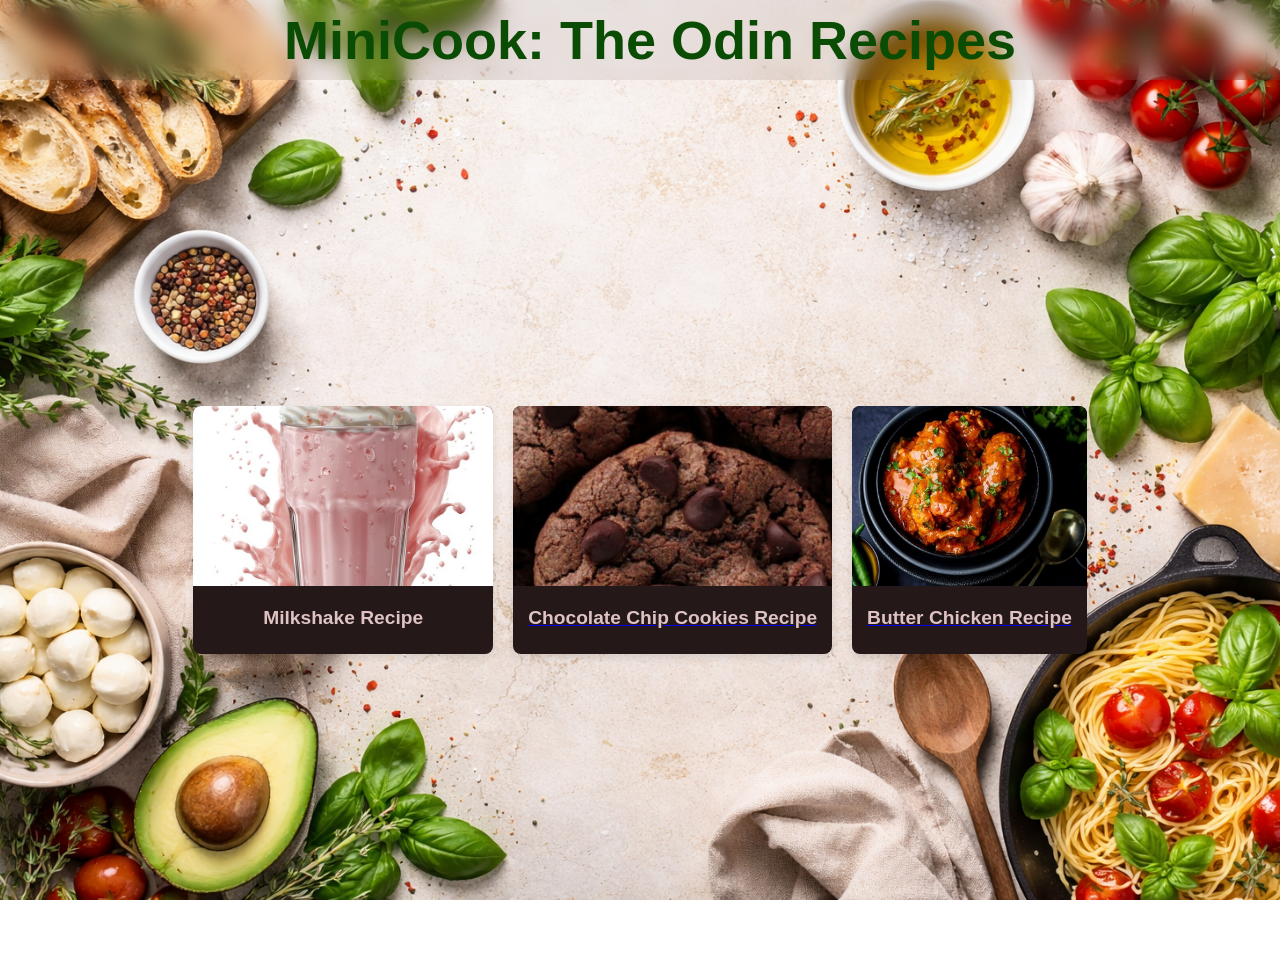
<file: index.html>
<!DOCTYPE html>
<html lang="en">
<meta charset ="UTF-8">
<head>
        <link rel="stylesheet" href="style.css"/>
        <title>The Odin Project</title>
</head>
<body>
        <nav>
            <div class="logo-name" style="color: rgb(10, 76, 4); font-weight: bold; margin-left: 20px; font-size: 54px;">MiniCook: The Odin Recipes</div>
        </nav>
        <div class="card-container">
            <a href="recipes/milkshake.html" class="card-link"> 
                <div class="card">
                    <img src="../recipes/images/lil-logo.jpg" alt="Milkshake image" class="card-image">
                    <div class="card-content">
                        <h2 class="card-title"> Milkshake Recipe </h2>
                    </div>       
                </div>  
            </a>      
            <a href="recipes/cookies.html"> 
                <div class="card">
                    <img src="../recipes/images/cookies.jpg" alt="Cookies Image" class="card-image">
                    <div class="card-content">
                        <h2 class="card-title"> Chocolate Chip Cookies Recipe </h2>
                    </div>
                </div> 
            </a>       
            <a href="recipes/butterchicken.html">
                <div class="card">
                    <img src="../recipes/images/chicken.jpg" alt="Chicken pot image" class="card-image">
                    <div class="card-content">
                        <h2 class="card-title"> Butter Chicken Recipe </h2>
                    </div>
                </div> 
            </a>       
        </div>    
</body>
</html>
</file>
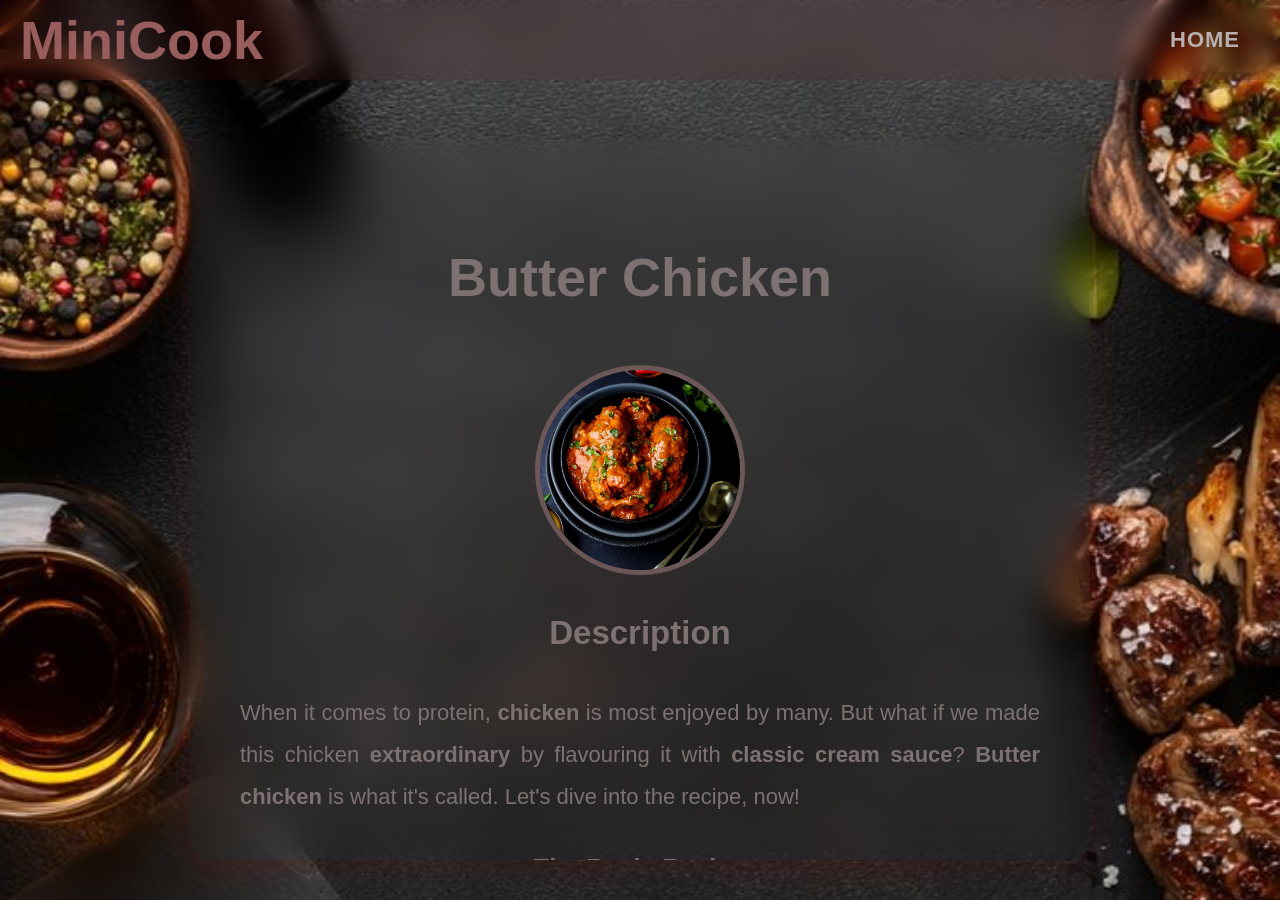
<file: recipes/butterchicken.html>
<!DOCTYPE html>
<html lang="en">
    <meta charset="UTF-8">
    <head>
         <link rel="stylesheet" href="style3.css"/>
        <title> The Odin Project</title>
    </head>
    <body>
        <div class="main-container">
            <nav>
             <div class="logo-name" style="color: rgb(152, 94, 94); font-weight: bold; margin-left: 20px; font-size: 54px;">MiniCook</div>
                 <a href="../index.html">Home</a>
            </nav>   
            <div class="recipe-card">
                <h1 style="text-align: center; font-size: 54px;">Butter Chicken</h1>

                <div class="logo-image">
                    <div class="image-side">
                        <img src="../recipes/images/chicken.jpg" alt="Chicken">
                    </div>
                </div> 
                <div class="recipe-content">
                    <h2 style="text-align: center;">Description</h2>
                    <p> When it comes to protein, <b>chicken</b> is most enjoyed by many. But what if we made this chicken <b>extraordinary</b> by flavouring it with <b>classic cream sauce</b>? <b>Butter chicken</b> is what it's called. Let's dive into the recipe, now! </p>

                    <h3 style="text-align: center;"> The Basic Recipe </h3>
                    <p>Below is an <b>authentic</b> recipe for a <b>simple but rich</b> and <b>creamy</b> butter chicken </p>

                    <h4 style="text-align: center;"> Ingredients for the Chicken: </h4>
                    <div id="ingredient1">
                        <ul>
                            <li><b> 500g  </b> of chicken breasts or thighs  </li>
                            <li><b> Half (1/2) a teaspoon </b> of salt </li>
                            <li><b> One (1) teaspoon </b> of ginger paste</li>
                            <li><b> One (1) teaspoon </b> of garlic paste</li>
                            <li><b> One (1) teaspoon </b> of chilli powder (any amount is fine, depending on your taste)</li>
                            <li><b> One (1) teaspoon </b> of tumeric </li>
                            <li><b> One (1) teaspoon </b> of garam masala</li>
                            <li><b> Half (1/2) a cup</b> of plain yoghurt</li>
                        </ul>
                    </div>   
                    <h4 style="text-align: center;">Ingredients for the Butter sauce: </h4>
                    <div id="ingredient2">
                        <ul>
                            <li><b> Two (2) tablespoons </b> of butter </li>
                            <li><b> One (1) tablespoon </b> of oil</li>
                            <li><b> One (1) tablespoon </b> of salt</li>
                            <li><b> One (1) tablespoon </b> of sugar</li>
                            <li><b> One (1) teaspoon </b> of ginger paste</li>
                            <li><b> One (1) teaspoon </b> of garlic paste</li>
                            <li><b> One (1) medium </b> finely-chopped onion (any amount is fine, depending on your taste)</li>
                            <li><b> One (1) teaspoon </b> of chilli powder</li>
                            <li><b> One (1) teaspoon </b> of garam masala</li>
                            <li><b> One (1) teaspoon </b> of paprika</li>
                            <li><b> One (1) cup </b> of blended tomatoes </li>
                            <li><b> Half (1/2) a cup </b> of heavy cream</li>
                            <li><b> One (1) teaspoon </b> of paprika</li>
                        </ul>
                    </div>    

                    <h4 style="text-align: center;"> Steps </h4>
                    <div id="steps">
                        <ol>
                            <li> Mix the chicken with the <b>ginger & garlic paste</b>, <b>tumeric</b>, <b>chilli powder</b>, <b>garam masala</b> and <b>yoghurt</b>. Let it sit for about <b>30 mins</b> to marinate the chicken</li>
                            <li> Fry in a pan with little oil until cooked <b>OR</b> bake at <b>180 degree Celcius</b> for <b>15 mins</b> (either one is fine). Set aside </li>
                            <li> Heat <b>butter & oil</b> in a pot. Add the <b>chopped onion</b> and cook until soft. Add <b>ginger& garlic paste</b> and cook for <b> 1 minute</b></li>
                            <li> Add <b>chilli powder</b>, <b>paprika</b>, <b>garam masala</b> and stir for <b>30 seconds</b>. Pour in the <b>blended tomatoes</b> and let it simmer for <b>10 mins</b> until it's thick and darker </li>
                            <li>Add <b>sugar</b> and <b> salt</b> and stir in the <b>cream</b></li>
                            <li> Add more  salt, pepper or extra flavourings if needed. Serve! </li>
                        </ol>
                    </div>
                  <footer> Created by <span class="developer"> Hafsa (Ace)</span></span></footer>

                </div> 
            </div>           
        </div>    
    </body>
    </html>
</file>
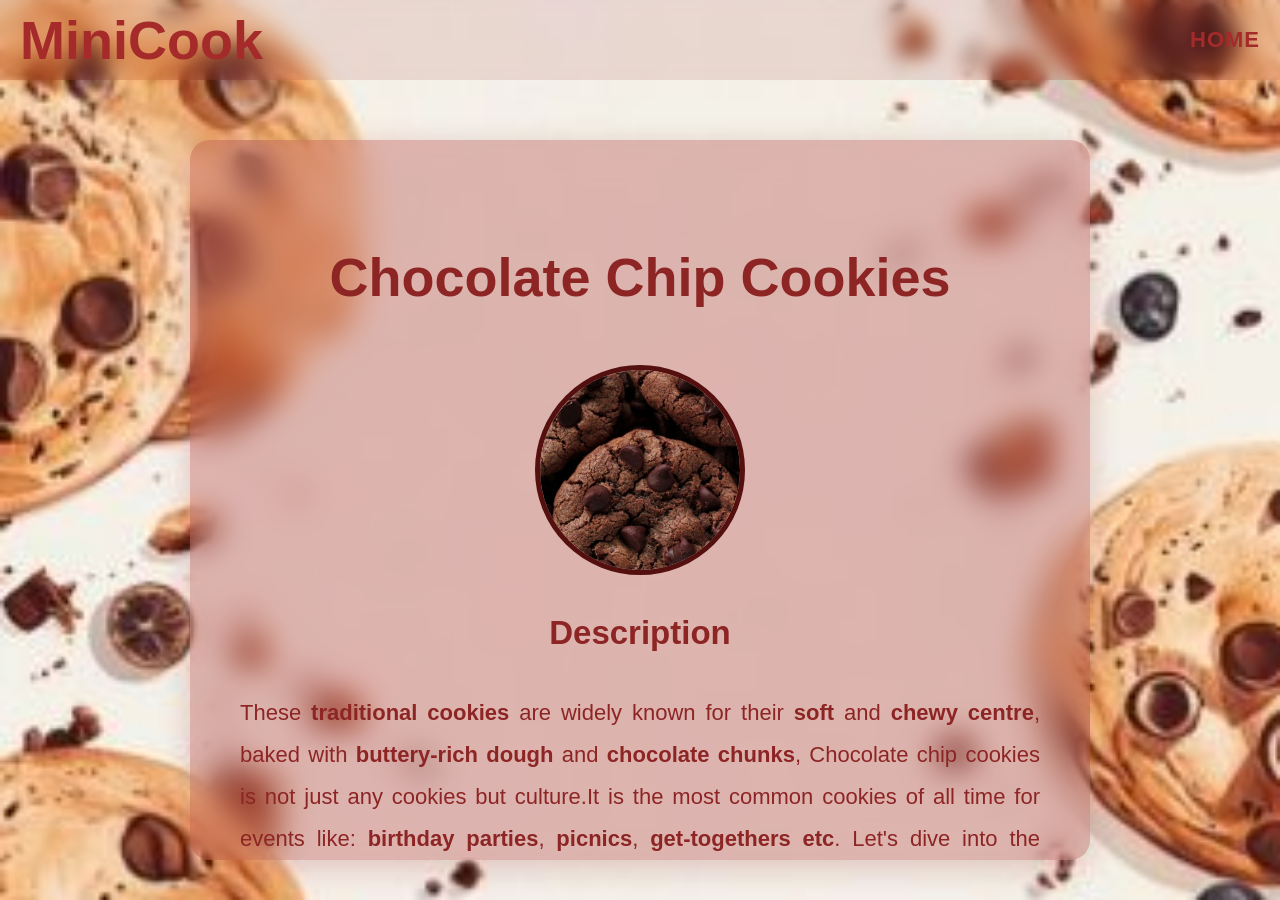
<file: recipes/cookies.html>
<!DOCTYPE html>
<html lang="en">
    <meta charset="UTF-8">
    <head>
         <link rel="stylesheet" href="style2.css"/>
        <title> The Odin Project</title>
    </head>
    <body>
        <div class="main-container">
                <nav>
                    <div class="logo-name" style="color: brown; font-weight: bold; margin-left: 20px; font-size: 54px;">MiniCook</div>
                    <a href="../index.html">Home</a>
                </nav>

                <div class="recipe-card">
                    <h1 style="text-align: center; font-size: 54px;"> Chocolate Chip Cookies</h1>
                    <div class="cookies-image">
                        <div class="image-side">
                            <img src="../recipes/images/cookies.jpg" alt="Milkshake">
                        </div>
                    </div>

                    <div class="recipe-content">
                        <h2 style="text-align: center;">Description</h2>
                        <div id="description">
                            <p>These <b>traditional cookies</b> are widely known for their <b>soft</b> and <b>chewy centre</b>, baked with <b> buttery-rich dough</b> and <b>chocolate chunks</b>, Chocolate chip cookies is not just any cookies but culture.It is the most common cookies of all time for events like: <b>birthday parties</b>, <b>picnics</b>, <b>get-togethers etc</b>. Let's dive into the recipe, now! </p>
                        </div>

                        <h3 style="text-align: center;"> The Basic Recipe </h3>
                        <div id="recipe">
                            <p>Below is a <b>classic</b> recipe for our <b>chewy chocolate cookies recipe</b> that makes a <b>rich chocolate flavour</b> </p>
                        </div>        
                        <h4 style="text-align: center;"> Ingredients</h4>
                        <div id="ingredients">
                            <ul>
                                <li><b> One (280g) cup </b> of softened butter  </li>
                                <li><b> Two (2) cups </b>  (400g) of white sugar </li>
                                <li><b> Two (2) large eggs </b></li>
                                <li><b> Two (2) cups (250g) </b> of all-purpose flour</li>
                                <li><b> Two (2) teaspoons of vanilla extract</b></li>
                                <li><b> 1 teaspoon </b> of baking soda</li>
                                <li><b> One-eighth (1/8) teaspoon </b> of salt </li>
                                <li><b> Two (2) cups (340g) </b> of semisweet chocolate chips. This is <b> optional</b> </li>
                            </ul>
                        </div>
                        <h4 style="text-align: center;"> Steps</h4>
                        <div id="steps">
                            <ol>
                                <li>In a <b> mixing bowl</b>, cream the butter and sugar by mixing the <b>softened butter</b> and the <b>white sugar</b>. Mix until <b>creamy</b>, <b>smooth</b> and <b>fluffy</b> </li>
                                <li>Add the <b>eggs</b> one at a time and the <b>vanilla extract</b> the fluffy mix. Mix well till <b>uniform</b></li>
                                <li>In <b>another bowl</b>, mix the <b>flour</b>, <b> baking soda</b> and <b>salt</b>. Mix properly and add the dry mixture to the previous wet mixture and mix well till uniform</li>
                                <li>Fold in the <b> semisweet chocolate chips</b> with a spoon. <b> Optional :</b>Chill the dough in a refridgerator for about <b> 30 minutes</b> to obtain thicker cookies for essential taste</li>
                                <li>Preheat the oven to <b>175 Celcius (350 Fahrenheit)</b></li>
                                <li>Lay <b>parchment paper</b> on the baking tray and scoop the <b>cookie dough of preferable size</b> onto the baking tray</li>
                                <li>Bake for about <b>10 - 12 minutes</b> until <b>golden brown</b> at the edges</li>
                                <li>Let them cool for about <b>5 minutes </b>  on the baking tray amd then you can move onto a cooling rack</li>
                            </ol>
                        </div>
                        <footer> Created by <span class="developer"> Hafsa (Ace)</span></span></footer>

                    </div>
                </div>    
        </div>
    </body>
    </html>
</file>
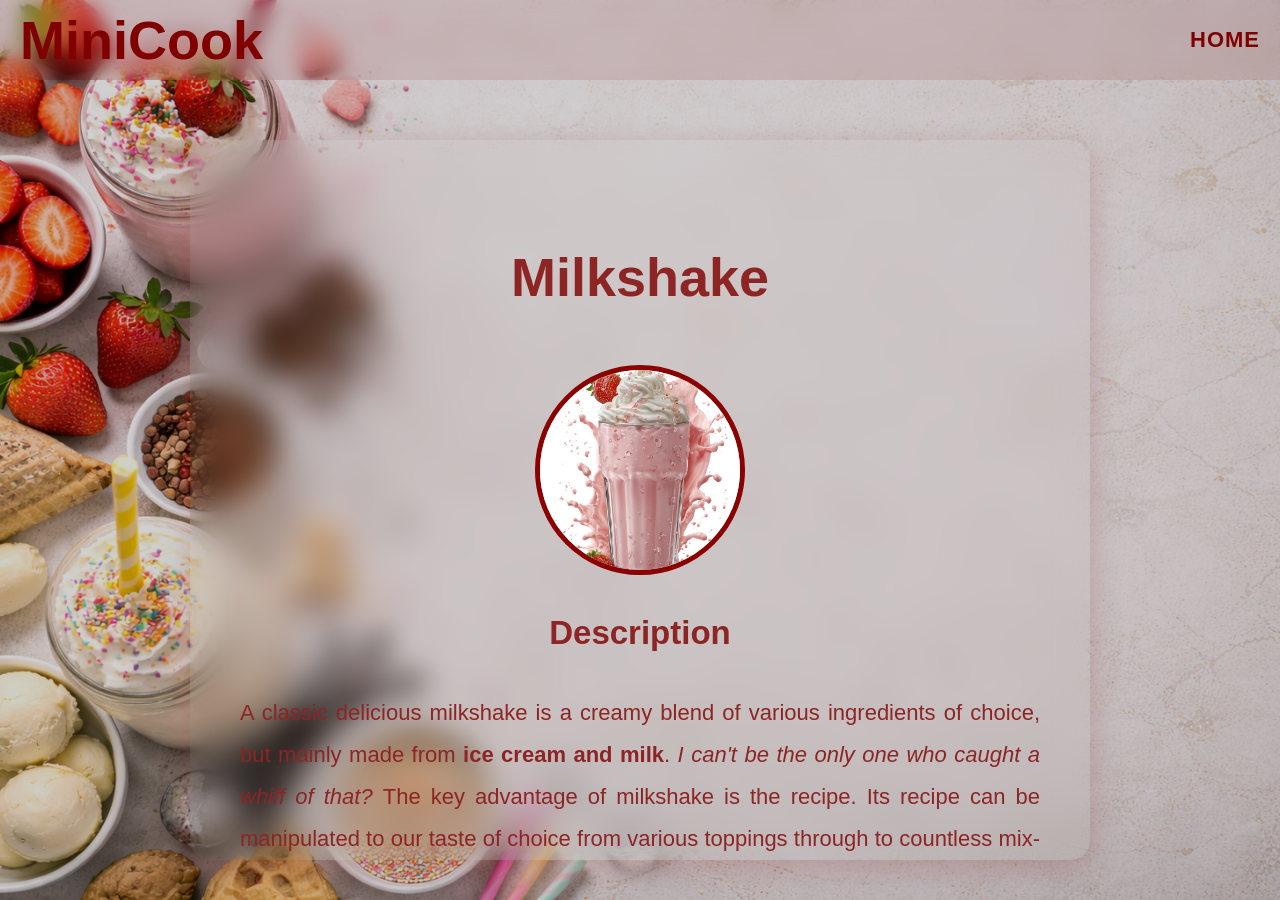
<file: recipes/milkshake.html>
<!DOCTYPE html>
<html lang="en">
    <meta charset ="UTF-8">
    <head>
         <link rel="stylesheet" href="style1.css"/>
        <title>The Odin Project</title>
    </head>
    <body>
        <div class="main-container">
           <nav> 
                <div class="logo-name" style="color: maroon; font-weight: bold; margin-left: 20px; font-size: 54px;">MiniCook</div>
                <a href="../index.html">Home</a>
            </nav>
            <div class="recipe-card">
                
                <h1 style="text-align: center; font-size: 54px; ">Milkshake</h1>
                <div class="milkshake-image">
                    <div class="image-side">
                        <img src="../recipes/images/lil-logo.jpg" alt="Milkshake">
                    </div>    
                </div>
                <div class="recipe-content">
                    <h2 style="text-align: center;">Description</h2>
                    <div id="description"><p> A classic delicious milkshake is a creamy blend of various ingredients of choice, but mainly made from <b>ice cream and milk</b>. <i> I can't be the only one who caught a whiff of that? </i> The key advantage of milkshake is the recipe. Its recipe can be manipulated to our taste of choice from various toppings through to countless mix-ins, giving a rainbow of flavours in one. <i>Mmm, love the sound of that? </i> Let's jump right into the recipe, <i> yum </i>!</p></div>

                    <h3 style="text-align: center;"> The Basic Recipe </h2>
                    <div id="recipe"><p>Below is the recipe that makes one serving but can be easily <b>doubled</b>, <b>tripled</b> and so on. Remember, we're responding to our <b>taste buds</b> </p></div>

                    <h4 style="text-align: center;">Ingredients</h2>
                    <div id="ingredients">
                        <ul>
                            <li><b> 2-3 large scoops</b> of your favourite ice-cream. The most popular flavours are usually: <b> vanilla malt, chocolate, strawberry </b> and <b> oreo-cookies cream </b> but any flavour works fine </li>
                            <li><b> A quarter (1/4) or half (1/2) cup of chill whole-cream milk </b>. Start with less milk and add more till your desired consistency </li>
                            <li><b> Optional: </b>Toppings, flavourings (vanilla extract), mix-ins and garnishes (sprinkles, whipped cream, caramel sauce etc.) </li>
                        </ul>
                    </div>
                    
                    <h4 style="text-align: center;">Steps</h2>
                    <div id="steps">
                        <ol>
                            <li><b> Chill the serving glass </b>. This is not necessary but for better results, chill the serving glass in the freezer while you prepare the milkshake </li>
                            <li><b>Soften the ice-cream</b>. For easy blending, the ice-cream must defrost or soften at room temperature for about 10-15 minutes </li>
                            <li><b>Add ingredients to a blender in the following order: </b> For blender blades to work efficiently, we add liquid first (whole-cream milk in less amounts first) then flavouring (vanilla extract if using any) and finally, the softened ice-cream </li>
                            <li><b>Serve immediately into your chill serving glass</b>. Add your preferable toppings or garnishes to suite taste</li>
                            <li>Enjoy your milkshake!</li>
                        </ol>
                    </div>
            <footer> Created by <span class="developer"> Hafsa (Ace)</span></span></footer>

                </div>           
            </div>
        </div>
    </body>
</html>
</file>
<file: style.css>
body {
    display: flex;
    justify-content: center;
    align-items: center;
    min-height: 100vh;
    margin: 0  ;
}

body {
    background-image: url("../recipe.png");
    background-position: center;
    background-repeat: no-repeat;
    background-size: cover;
    background-attachment:fixed;
    color: rgb(126, 113, 113);
    font-family: 'Poppins', sans-serif;
    font-size: 22px ;
    padding-top: 80px ;
}

nav{
    position: fixed;
    top: 0;
    left: 0;
    width:100%;
    height: 80px;
    background: rgba(97, 72, 72, 0.1);
    backdrop-filter: blur(10px);
    border-bottom: 1px solid rgba(red, green, blue, 0.2 );
    display: flex;
    align-items: center;
    justify-content: center;
    z-index: 1000;
}

.card-container {
    display: flex;
    justify-content: center;
    gap: 20px  ;
    flex-wrap: wrap;
    padding: 20px;

}

.card-link {
    text-decoration: none;
    color: inherit;
    display: block;
    width: 300px;
    position: relative;
}

.card {
    background-color: #241818;
    border-radius: 8px;
    box-shadow: 0 4px 8px rgba(0, 0, 0, 0.1);
    overflow: hidden;
    transition: transform 0.3s ease, box-shadow 0.3s ease;
    height: 100%;
}

.card:hover{
    transform: translateY(-5px);
    box-shadow:0 8px 16px rgba(0, 0, 0, 0.2) ;
}

.card-image {
    width: 100%;
    height: 180px;
    object-fit: cover;

}

.card-content {
    padding: 15px;

}

.card-title {
    font-size: 1.2rem;
    margin: 0 0 10px;
    color: #dfc2c2;
    text-align: center;

}
</file>
<file: recipes/style3.css>
html, body {
    margin: 0;
    padding: 0;
    height: 100%;
    box-sizing: border-box;
    align-items: center;
}

body {
    background-image: url("../recipes/images/butterchicken.jpg");
    background-position: center;
    background-repeat: no-repeat;
    background-size: cover;
    background-attachment:fixed;
    color: rgb(126, 113, 113);
    font-family: 'Poppins', sans-serif;
    font-size: 22px ;
    padding-top: 80px ;
}

.main-container {
    padding: 50px;
    text-align: justify;
}

.image-side {
    width: 200px;
    height: 200px;
    border-radius: 50%;
    border: 5px solid rgb(107, 87, 87);
    overflow: hidden;
    margin: 20px auto;

}

.image-side img {
    width: 100%;
    height: 100%;
    object-fit: cover;
    object-position: center;
    display: block;
}

.recipe-card {
    width: 90%;
    max-width: 800px;
    min-width: 80vh;
    margin: 50px auto;

/*Glass effect*/
background: rgba(red, green, blue, 0.15);
backdrop-filter: blur(15px);
-webkit-backdrop-filter: blur(15px);
padding: 50px;
box-sizing: border-box;
border: 1px solid rgba(red, green, blue, 0.2);
border-radius: 20px;
box-shadow: 0 8px 32px rgba(128, 0, 0, 0.2);

}


.recipe-card {
    position: fixed;
    top: 50%;
    left: 50%;
    transform: translate(-50%, -50%);

    width: 90%;
    max-width: 900px;
    height: 80vh;

    overflow-y: auto;
    padding: 40px;
    box-sizing: border-box;

    background: rgba(red, green, blue, 0.15);
    backdrop-filter: blur(15px);
    -webkit-backdrop-filter: blur(15px);
    padding: 50px;
    box-sizing: border-box;
    border: 1px solid rgba(red, green, blue, 0.2);
    border-radius: 20px;
    box-shadow: 0 8px 32px rgba(128, 0, 0, 0.2);


}

.recipe-card::-webkit-scrollbar{
    width: 8px;
}

.recipe-card::-webkit-scrollbar-thumb {
    background: rgb(171, 111, 111);
    border-radius: 10px;
}

footer {
    text-align: center;
    padding: 20px;
    color: rgba(178, 104, 104, 0.5);
    font-size: 0.9rem;
    font-style: italic;
    font-weight: bold;
    margin-top: 40px;
    padding-bottom: 10px;

}

.recipe-card{
   line-height: 1.9;
}

nav{
    position: fixed;
    top: 0;
    left: 0;
    width:100%;
    height: 80px;
    background: rgba(128, 0, 0, 0.1);
    backdrop-filter: blur(10px);
    border-bottom: 1px solid rgba(red, green, blue, 0.2 );
    display: flex;
    align-items: center;
    justify-content: space-between;
    z-index: 1000;
}

nav a  {
    color: rgb(183, 176, 176);
    text-decoration: none;
    margin: 0 40px;
    font-weight: bold;
    text-transform: uppercase;
    letter-spacing: 1px;
    justify-content: flex-end;

}
</file>
<file: recipes/style2.css>
html, body {
    margin: 0;
    padding: 0;
    height: 100%;
    box-sizing: border-box;
    align-items: center;
}

body {
    background-image: url("../recipes/images/chocolate.jpg");
    background-position: center;
    background-repeat: no-repeat;
    background-size: cover;
    background-attachment:fixed;
    color: rgb(141, 37, 37);
    font-family: 'Poppins', sans-serif;
    font-size: 22px ;
    padding-top: 80px ;
}

.main-container {
    padding: 50px;
    text-align: justify;
}

.image-side {
    width: 200px;
    height: 200px;
    border-radius: 50%;
    border: 5px solid rgb(84, 15, 15);
    overflow: hidden;
    margin: 20px auto;

}

.image-side img {
    width: 100%;
    height: 100%;
    object-fit: cover;
    object-position: center;
    display: block;
}

.recipe-card {
    width: 90%;
    max-width: 800px;
    min-width: 80vh;
    margin: 50px auto;

/*Glass effect*/
background: rgba(165, 42, 42, 0.3);
backdrop-filter: blur(16px);
-webkit-backdrop-filter: blur(16px);
padding: 50px;
box-sizing: border-box;
border: 1px solid rgba(red, green, blue, 0.2);
border-radius: 20px;
box-shadow: 0 8px 32px rgba(128, 0, 0, 0.2);

}


.recipe-card {
    position: fixed;
    top: 50%;
    left: 50%;
    transform: translate(-50%, -50%);

    width: 90%;
    max-width: 900px;
    height: 80vh;

    overflow-y: auto;
    padding: 40px;
    box-sizing: border-box;

    background: rgba(165, 42, 42, 0.3);
    backdrop-filter: blur(16px);
    -webkit-backdrop-filter: blur(16px);
    padding: 50px;
    box-sizing: border-box;
    border: 1px solid rgba(red, green, blue, 0.2);
    border-radius: 20px;
    box-shadow: 0 8px 32px rgba(128, 0, 0, 0.2);


}

.recipe-card::-webkit-scrollbar{
    width: 8px;
}

.recipe-card::-webkit-scrollbar-thumb {
    background: brown;
    border-radius: 10px;
}

footer {
    text-align: center;
    padding: 20px;
    color: rgba(128, 0, 0, 0.5);
    font-size: 0.9rem;
    font-style: italic;
    font-weight: bold;
    margin-top: 40px;
    padding-bottom: 10px;

}

.recipe-card{
   line-height: 1.9;
}

nav{
    position: fixed;
    top: 0;
    left: 0;
    width:100%;
    height: 80px;
    background: rgba(128, 0, 0, 0.1);
    backdrop-filter: blur(10px);
    border-bottom: 1px solid rgba(red, green, blue, 0.2 );
    display: flex;
    align-items: center;
    justify-content: space-between;
    z-index: 1000;
}

nav a  {
    color: brown;
    text-decoration: none;
    margin: 0 20px;
    font-weight: bold;
    text-transform: uppercase;
    letter-spacing: 1px;
    justify-content: flex-end;

}
</file>
<file: recipes/style1.css>
html, body {
    margin: 0;
    padding: 0;
    height: 100%;
    box-sizing: border-box;
    align-items: center;
}

body {
    background-image: url("../recipes/images/milkshake.png");
    background-position: center;
    background-repeat: no-repeat;
    background-size: cover;
    background-attachment:fixed;
    color: rgb(141, 37, 37);
    font-family: 'Poppins', sans-serif;
    font-size: 22px ;
    padding-top: 80px ;
}

.main-container {
    padding: 50px;
    text-align: justify;
}

.image-side {
    width: 200px;
    height: 200px;
    border-radius: 50%;
    border: 5px solid darkred;
    overflow: hidden;
    margin: 20px auto;

}

.image-side img {
    width: 100%;
    height: 100%;
    object-fit: cover;
    object-position: center;
    display: block;
}

.recipe-card {
    width: 90%;
    max-width: 800px;
    min-width: 80vh;
    margin: 50px auto;

/*Glass effect*/
background: rgba(red, green, blue, 0.15);
backdrop-filter: blur(15px);
-webkit-backdrop-filter: blur(15px);
padding: 50px;
box-sizing: border-box;
border: 1px solid rgba(red, green, blue, 0.2);
border-radius: 20px;
box-shadow: 0 8px 32px rgba(128, 0, 0, 0.2);

}


.recipe-card {
    position: fixed;
    top: 50%;
    left: 50%;
    transform: translate(-50%, -50%);

    width: 90%;
    max-width: 900px;
    height: 80vh;

    overflow-y: auto;
    padding: 40px;
    box-sizing: border-box;

    background: rgba(red, green, blue, 0.15);
    backdrop-filter: blur(15px);
    -webkit-backdrop-filter: blur(15px);
    padding: 50px;
    box-sizing: border-box;
    border: 1px solid rgba(red, green, blue, 0.2);
    border-radius: 20px;
    box-shadow: 0 8px 32px rgba(128, 0, 0, 0.2);


}

.recipe-card::-webkit-scrollbar{
    width: 8px;
}

.recipe-card::-webkit-scrollbar-thumb {
    background: maroon;
    border-radius: 10px;
}

footer {
    text-align: center;
    padding: 20px;
    color: rgba(128, 0, 0, 0.5);
    font-size: 0.9rem;
    font-style: italic;
    font-weight: bold;
    margin-top: 40px;
    padding-bottom: 10px;

}

.recipe-card{
   line-height: 1.9;
}

nav{
    position: fixed;
    top: 0;
    left: 0;
    width:100%;
    height: 80px;
    background: rgba(128, 0, 0, 0.1);
    backdrop-filter: blur(10px);
    border-bottom: 1px solid rgba(red, green, blue, 0.2 );
    display: flex;
    align-items: center;
    justify-content: space-between;
    z-index: 1000;
}

nav a  {
    color: maroon;
    text-decoration: none;
    margin: 0 20px;
    font-weight: bold;
    text-transform: uppercase;
    letter-spacing: 1px;
    justify-content: flex-end;

}
</file>
